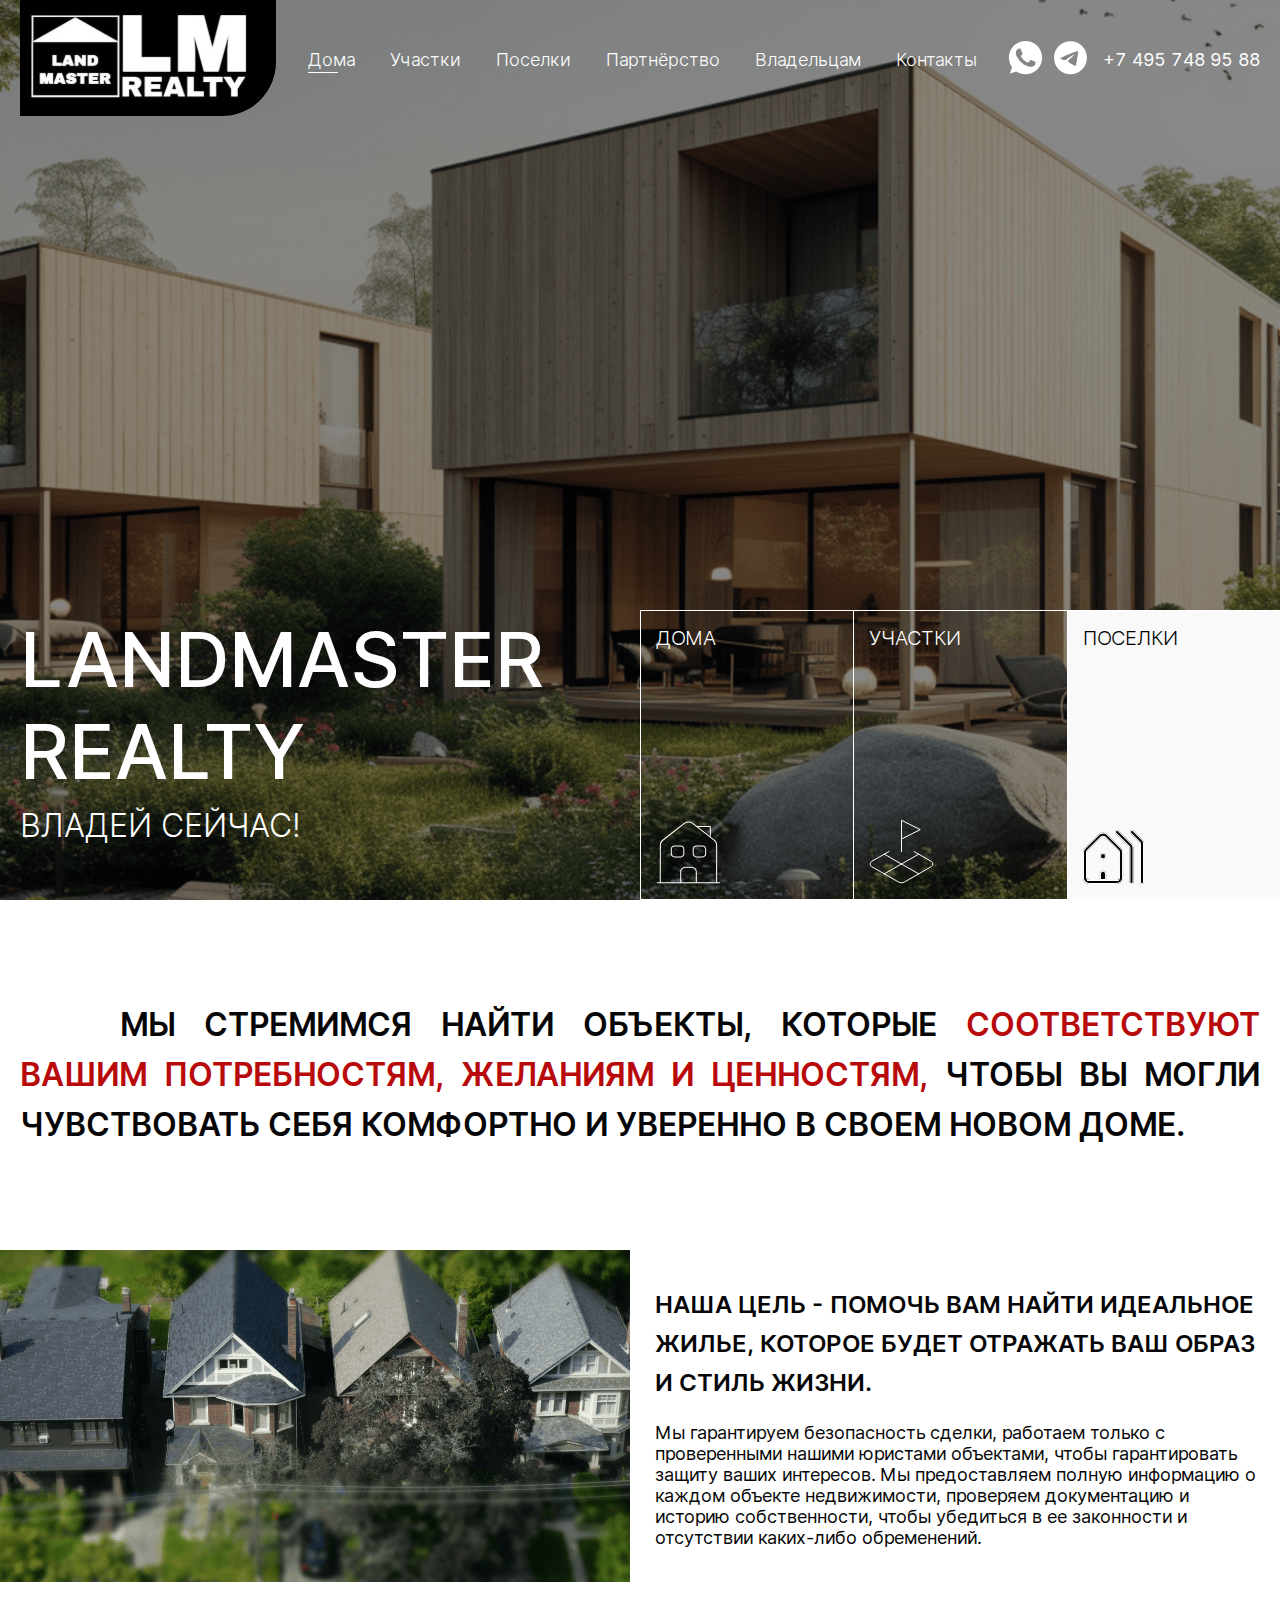
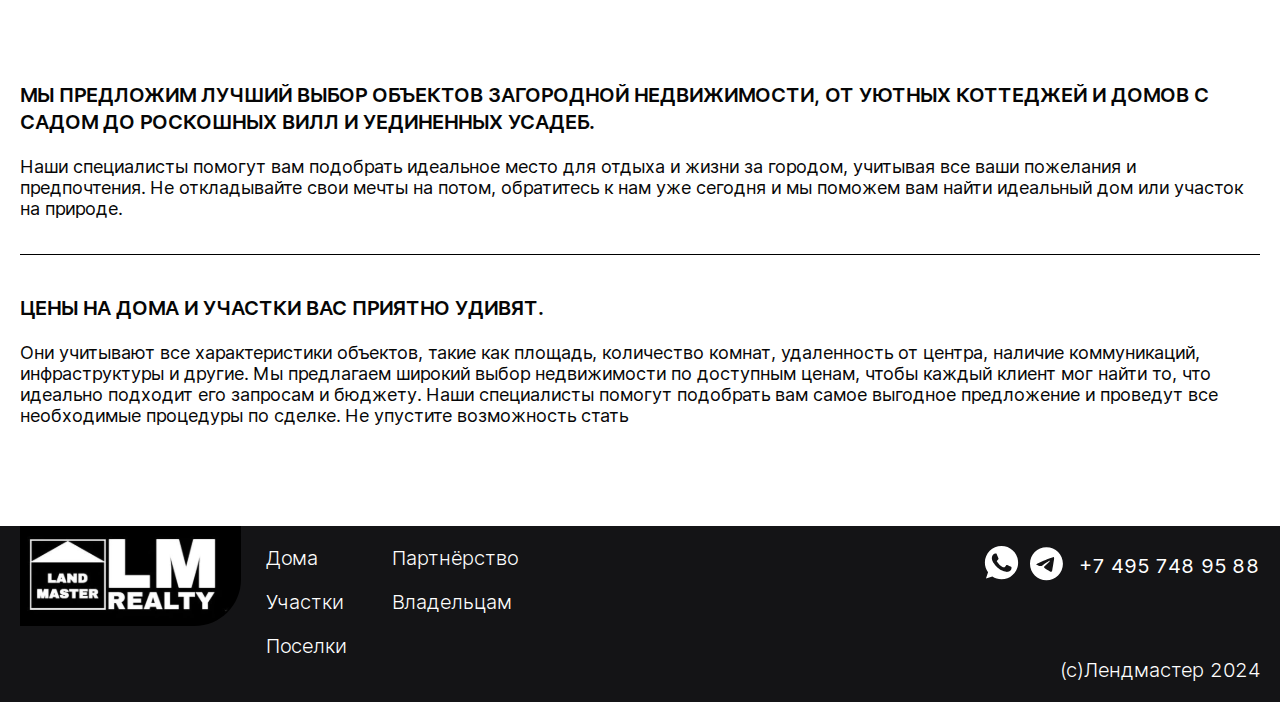
<file: index.html>
<!DOCTYPE html>
<html lang="ru">
<head>
    <meta charset="UTF-8">
    <meta name="viewport" content="width=device-width, initial-scale=1.0">
    <title>Главная</title>
    <link rel="shortcut icon" href="favicon.ico" type="image/x-icon">
    <link rel="stylesheet" href="assets/css/main.css">
</head>
<body>

    <header class="header">
        <div class="container d-flex align-center justify-between">
            <a href="./index.html" class="logo">
                <img src="assets/img/svg/logo.svg" alt="">
            </a>
            <ul class="header-nav d-flex">
                <li class="active"><a href="./index.html">Дома</a></li>
                <li><a href="#">Участки</a></li>
                <li><a href="#">Поселки</a></li>
                <li><a href="./partnership.html">Партнёрство</a></li>
                <li><a href="#">Владельцам</a></li>
                <li><a href="#">Контакты</a></li>
            </ul>
            <div class="header-social d-flex align-center">
                <div class="d-flex">
                    <a href="#" class="social">
                        <svg width="35" height="35" viewBox="0 0 35 35" fill="none" xmlns="http://www.w3.org/2000/svg">
                            <path fill-rule="evenodd" clip-rule="evenodd" d="M17.4952 0C8.33011 0 0.875 7.45719 0.875 16.6249C0.875 20.2606 2.04751 23.6325 4.04068 26.3693L1.9692 32.5461L8.35933 30.5038C10.9876 32.2435 14.124 33.25 17.5048 33.25C26.6699 33.25 34.125 25.7925 34.125 16.6251C34.125 7.45749 26.6699 0.000274817 17.5048 0.000274817L17.4952 0ZM12.8539 8.44469C12.5315 7.67262 12.2872 7.64339 11.7989 7.62353C11.6326 7.61388 11.4473 7.60423 11.2418 7.60423C10.6065 7.60423 9.94218 7.78987 9.54151 8.20031C9.05314 8.69874 7.84145 9.86166 7.84145 12.2465C7.84145 14.6314 9.58066 16.9379 9.81505 17.2607C10.0594 17.5828 13.2058 22.5479 18.0911 24.5714C21.9114 26.1547 23.0451 26.0079 23.9145 25.8223C25.1847 25.5487 26.7775 24.61 27.1781 23.4766C27.5788 22.3427 27.5788 21.375 27.4613 21.1698C27.3441 20.9646 27.0215 20.8476 26.5331 20.603C26.0447 20.3586 23.6702 19.1857 23.2207 19.0293C22.7809 18.8633 22.3609 18.922 22.0289 19.3912C21.5598 20.046 21.1007 20.7108 20.7293 21.1113C20.4361 21.4241 19.9571 21.4633 19.5567 21.297C19.0193 21.0724 17.5148 20.5442 15.6581 18.8925C14.2217 17.6123 13.2447 16.0194 12.9615 15.5406C12.678 15.052 12.9322 14.7682 13.1567 14.5045C13.401 14.2014 13.6354 13.9865 13.8797 13.7029C14.124 13.4196 14.2608 13.2729 14.4172 12.9405C14.5835 12.6181 14.466 12.2857 14.3488 12.0413C14.2316 11.7969 13.2546 9.41204 12.8539 8.44469Z" fill="white"/>
                        </svg>
                    </a>
                    <a href="#" class="social">
                        <svg width="34" height="34" viewBox="0 0 34 34" fill="none" xmlns="http://www.w3.org/2000/svg">
                            <path d="M24.196 10.1063C24.2025 10.1063 24.2113 10.1063 24.22 10.1063C24.4486 10.1063 24.6608 10.1773 24.8347 10.2998L24.8314 10.2977C24.9583 10.4081 25.0436 10.5634 25.0644 10.7384V10.7417C25.0863 10.8752 25.0983 11.0283 25.0983 11.1847C25.0983 11.2558 25.0961 11.3258 25.0906 11.3958V11.3859C24.8446 13.977 23.7771 20.2606 23.2346 23.1613C23.0049 24.3895 22.5531 24.8008 22.1156 24.8402C21.1652 24.9288 20.4433 24.2123 19.5224 23.6086C18.0808 22.6625 17.266 22.0741 15.8671 21.152C14.2494 20.0878 15.2983 19.5005 16.2192 18.5445C16.461 18.293 20.6511 14.4813 20.7331 14.1356C20.7375 14.1148 20.7397 14.0919 20.7397 14.0678C20.7397 13.9825 20.708 13.9048 20.6566 13.8458C20.5997 13.8086 20.5286 13.7878 20.4542 13.7878C20.405 13.7878 20.358 13.7977 20.3142 13.8141L20.3164 13.813C20.1721 13.8458 17.8693 15.3676 13.4083 18.3783C12.9216 18.7622 12.3069 19.005 11.6375 19.0334H11.631C10.6827 18.9186 9.8219 18.7075 9.00487 18.4067L9.08581 18.433C8.05987 18.0983 7.24502 17.9222 7.31502 17.3556C7.35221 17.061 7.75836 16.7595 8.53346 16.4511C13.308 14.3708 16.492 12.9996 18.0852 12.3375C19.8428 11.4045 21.8805 10.6367 24.0231 10.1391L24.1949 10.1052L24.196 10.1063ZM17.4235 0.246094C8.34315 0.267969 0.989868 7.63437 0.989868 16.718C0.989868 25.8147 8.36393 33.1898 17.4617 33.1898C26.5596 33.1898 33.9336 25.8158 33.9336 16.718C33.9336 7.63437 26.5803 0.267969 17.5022 0.246094H17.5C17.4745 0.246094 17.449 0.246094 17.4235 0.246094Z" fill="white"/>
                        </svg>
                    </a>
                </div>
                <a href="tel:74957489588" class="phone-num">+7 495 748 95 88</a>
            </div>
            <div class="menu-btn">
                <img src="assets/img/svg/menu.svg" alt="">
                <img src="assets/img/svg/close.svg" alt="">
            </div>
        </div>

        <div class="menu d-none">
            <ul class="menu-nav">
                <li class="active"><a href="./index.html">Дома</a></li>
                <li><a href="#">Участки</a></li>
                <li><a href="#">Поселки</a></li>
                <li><a href="./partnership.html">Партнёрство</a></li>
                <li><a href="#">Владельцам</a></li>
                <li><a href="#">Контакты</a></li>
            </ul>
        </div>
    </header>
    
    <main class="main">
        <div class="block1">
            <div class="container d-flex justify-between align-end">
                <div class="block1-text">
                    <h1 class="title-text">Landmaster <br> realty</h1>
                    <p class="title-subtext">Владей сейчас!</p>
                </div>
                <div class="block1-item">
                    <div class="item  cdx                                                                                                                                                                                                                                                                        ">
                        <p class="item-text">ДОМА</p>
                        <svg width="65" height="63" viewBox="0 0 65 63" fill="none" xmlns="http://www.w3.org/2000/svg">
                            <path d="M1.25 61.25C0.973858 61.25 0.75 61.4739 0.75 61.75C0.75 62.0262 0.973858 62.25 1.25 62.25V61.25ZM63.75 62.25C64.0261 62.25 64.25 62.0262 64.25 61.75C64.25 61.4739 64.0261 61.25 63.75 61.25V62.25ZM4.375 24.1562L4.875 24.1583V24.1562H4.375ZM6.78125 19.2502L6.47408 18.8556L6.4709 18.8581L6.78125 19.2502ZM28.6563 2.21887L28.3493 1.8242L28.3491 1.82435L28.6563 2.21887ZM36.3438 2.21887L36.6506 1.82407L36.6481 1.82216L36.3438 2.21887ZM58.2188 19.2189L57.9119 19.6137L57.9123 19.614L58.2188 19.2189ZM24.6875 61.75H24.1875C24.1875 62.0262 24.4114 62.25 24.6875 62.25V61.75ZM40.3125 61.75V62.25C40.5886 62.25 40.8125 62.0262 40.8125 61.75H40.3125ZM53.875 14.88C53.8778 15.1562 54.1039 15.3778 54.38 15.375C54.6561 15.3722 54.8777 15.1462 54.875 14.87L53.875 14.88ZM54.2813 5.50003L54.7812 5.49503C54.7785 5.22085 54.5554 5.00003 54.2813 5.00003V5.50003ZM40.5312 5.00003C40.2551 5.00003 40.0312 5.22389 40.0312 5.50003C40.0312 5.77617 40.2551 6.00003 40.5312 6.00003V5.00003ZM1.25 62.25H63.75V61.25H1.25V62.25ZM4.71875 61.7522L4.875 24.1583L3.875 24.1542L3.71876 61.748L4.71875 61.7522ZM4.875 24.1562C4.875 22.4083 5.70701 20.7383 7.0916 19.6422L6.4709 18.8581C4.85549 20.137 3.875 22.0917 3.875 24.1562H4.875ZM7.08842 19.6447L28.9634 2.6134L28.3491 1.82435L6.47409 18.8556L7.08842 19.6447ZM28.9632 2.61355C31.0314 1.00494 33.9364 1.00234 36.0394 2.61559L36.6481 1.82216C34.1886 -0.0645969 30.7811 -0.0671949 28.3493 1.8242L28.9632 2.61355ZM36.0369 2.61367L57.9119 19.6137L58.5256 18.8241L36.6506 1.82407L36.0369 2.61367ZM57.9123 19.614C59.3197 20.7054 60.125 22.371 60.125 24.1562H61.125C61.125 22.0665 60.1804 20.1074 58.5252 18.8238L57.9123 19.614ZM60.125 24.1562V61.7501H61.125V24.1562H60.125ZM35.625 45.625H29.375V46.625H35.625V45.625ZM29.375 45.625C26.5051 45.625 24.1875 47.9426 24.1875 50.8125H25.1875C25.1875 48.4949 27.0574 46.625 29.375 46.625V45.625ZM24.1875 50.8125V61.75H25.1875V50.8125H24.1875ZM24.6875 62.25H40.3125V61.25H24.6875V62.25ZM40.8125 61.75V50.8125H39.8125V61.75H40.8125ZM40.8125 50.8125C40.8125 47.9426 38.4949 45.625 35.625 45.625V46.625C37.9426 46.625 39.8125 48.4949 39.8125 50.8125H40.8125ZM24.6875 35.4688H18.4375V36.4688H24.6875V35.4688ZM18.4375 35.4688C16.9949 35.4688 15.8125 34.2864 15.8125 32.8438H14.8125C14.8125 34.8387 16.4426 36.4688 18.4375 36.4688V35.4688ZM15.8125 32.8438V28.1563H14.8125V32.8438H15.8125ZM15.8125 28.1563C15.8125 26.7137 16.9949 25.5313 18.4375 25.5313V24.5313C16.4426 24.5313 14.8125 26.1614 14.8125 28.1563H15.8125ZM18.4375 25.5313H24.6875V24.5313H18.4375V25.5313ZM24.6875 25.5313C26.1301 25.5313 27.3125 26.7137 27.3125 28.1563H28.3125C28.3125 26.1614 26.6824 24.5313 24.6875 24.5313V25.5313ZM27.3125 28.1563V32.8438H28.3125V28.1563H27.3125ZM27.3125 32.8438C27.3125 34.2864 26.1301 35.4688 24.6875 35.4688V36.4688C26.6824 36.4688 28.3125 34.8387 28.3125 32.8438H27.3125ZM46.5625 35.4688H40.3125V36.4688H46.5625V35.4688ZM40.3125 35.4688C38.8699 35.4688 37.6875 34.2864 37.6875 32.8438H36.6875C36.6875 34.8387 38.3176 36.4688 40.3125 36.4688V35.4688ZM37.6875 32.8438V28.1563H36.6875V32.8438H37.6875ZM37.6875 28.1563C37.6875 26.7137 38.8699 25.5313 40.3125 25.5313V24.5313C38.3176 24.5313 36.6875 26.1614 36.6875 28.1563H37.6875ZM40.3125 25.5313H46.5625V24.5313H40.3125V25.5313ZM46.5625 25.5313C48.0051 25.5313 49.1875 26.7137 49.1875 28.1563H50.1875C50.1875 26.1614 48.5574 24.5313 46.5625 24.5313V25.5313ZM49.1875 28.1563V32.8438H50.1875V28.1563H49.1875ZM49.1875 32.8438C49.1875 34.2864 48.0051 35.4688 46.5625 35.4688V36.4688C48.5574 36.4688 50.1875 34.8387 50.1875 32.8438H49.1875ZM54.875 14.87L54.7812 5.49503L53.7813 5.50503L53.875 14.88L54.875 14.87ZM54.2813 5.00003H40.5312V6.00003H54.2813V5.00003Z" fill="white"/>
                        </svg>
                    </div>
                    <div class="item  cdx                                                                                                                                                                                                                                                                        ">
                        <p class="item-text">УЧАСТКИ</p>
                        <svg width="65" height="65" viewBox="0 0 65 65" fill="none" xmlns="http://www.w3.org/2000/svg">
                            <path d="M32.5 20L51.25 10.625L32.5 1.25V32.5" stroke="white" stroke-linecap="round" stroke-linejoin="round"/>
                            <path d="M20 32.4688L2.81248 42.2813C2.33155 42.5538 1.93153 42.9491 1.65322 43.4267C1.37491 43.9043 1.22827 44.4472 1.22827 45C1.22827 45.5528 1.37491 46.0957 1.65322 46.5733C1.93153 47.0509 2.33155 47.4462 2.81248 47.7188L29.375 62.9062C30.3251 63.4548 31.4029 63.7436 32.5 63.7436C33.5971 63.7436 34.6749 63.4548 35.625 62.9062L62.1875 47.7188C62.6684 47.4462 63.0684 47.0509 63.3468 46.5733C63.6251 46.0957 63.7717 45.5528 63.7717 45C63.7717 44.4472 63.6251 43.9043 63.3468 43.4267C63.0684 42.9491 62.6684 42.5538 62.1875 42.2813L45 32.5M15.2812 35.1563L49.7187 54.8437M49.7187 35.1563L15.3125 54.8437" stroke="white" stroke-linecap="round" stroke-linejoin="round"/>
                        </svg>                            
                    </div>
                    <div class="item active">
                        <p class="item-text">ПОСЕЛКИ</p>
                        <svg width="61" height="54" viewBox="0 0 61 54" fill="none" xmlns="http://www.w3.org/2000/svg">
                            <mask id="path-1-inside-1_2009_3281" fill="white">
                            <path d="M0.00400635 47.5067V22.5261C0.00400635 21.6683 0.177543 20.8356 0.524619 20.0281C0.874366 19.2232 1.34025 18.5322 1.92227 17.955L15.4743 4.51555C16.1204 3.87483 16.8412 3.40752 17.6368 3.11363C18.4351 2.81709 19.232 2.66882 20.0276 2.66882C20.8232 2.66882 21.6189 2.81709 22.4145 3.11363C23.2101 3.41016 23.9309 3.87747 24.577 4.51555L38.133 17.959C38.7124 18.5335 39.1769 19.2245 39.5267 20.0321C39.8764 20.8396 40.0499 21.671 40.0473 22.5261V47.5067C40.0473 49.2859 39.4185 50.8003 38.161 52.05C36.8982 53.2997 35.3711 53.9245 33.5796 53.9245H6.47164C4.68019 53.9245 3.15439 53.2997 1.89424 52.05C0.631412 50.8003 0 49.2859 0 47.5067M6.47164 49.9491H16.944V43.841C16.944 43.0202 17.2377 42.3054 17.825 41.6964C18.4124 41.0874 19.1466 40.783 20.0276 40.783C20.8553 40.783 21.5748 41.0874 22.1862 41.6964C22.7976 42.3054 23.1046 43.0202 23.1073 43.841V49.9491H33.5796C34.3005 49.9491 34.8918 49.7201 35.3537 49.262C35.8156 48.804 36.0465 48.2189 36.0465 47.5067V22.4467C36.0465 22.1422 35.9945 21.8497 35.8904 21.569C35.7889 21.2884 35.61 21.021 35.3537 20.7668L21.7977 7.32338C21.3358 6.86534 20.7458 6.63632 20.0276 6.63632C19.3068 6.63632 18.7154 6.86534 18.2535 7.32338L4.70155 20.7668C4.44525 21.021 4.26503 21.2884 4.16091 21.569C4.05679 21.8497 4.00473 22.1422 4.00473 22.4467V47.5067C4.00473 48.2189 4.237 48.804 4.70155 49.262C5.16076 49.7201 5.75079 49.9491 6.47164 49.9491ZM46.5189 52.0143V18.1853C46.5189 17.8809 46.4669 17.5883 46.3627 17.3076C46.2586 17.027 46.0797 16.7596 45.8261 16.5054L32.6025 3.39163C31.951 2.74561 31.7909 2.01883 32.1219 1.2113C32.4583 0.403767 33.0911 0 34.0202 0C34.2978 0 34.5621 0.0529527 34.8131 0.158858C35.0641 0.264764 35.2803 0.405089 35.4619 0.579833L48.6054 13.6182C49.1874 14.1927 49.6519 14.8837 49.999 15.6913C50.3461 16.4988 50.521 17.3301 50.5236 18.1853V52.0103C50.5236 52.5769 50.3327 53.0495 49.951 53.4281C49.5692 53.8067 49.0926 53.996 48.5213 53.996C47.9499 53.996 47.4734 53.8067 47.0916 53.4281C46.7098 53.0495 46.5189 52.5769 46.5189 52.0103M56.9913 52.0103V13.8485C56.9913 13.544 56.9405 13.2528 56.8391 12.9748C56.7376 12.6968 56.5574 12.428 56.2985 12.1686L47.5281 3.47106C46.8767 2.82504 46.7165 2.08502 47.0475 1.25101C47.3786 0.417004 48.0113 0.00132353 48.9458 0.00397118C49.2234 0.00397118 49.4878 0.0569258 49.7387 0.162831C49.9897 0.26609 50.2059 0.406414 50.3875 0.583806L59.1578 9.28131C59.7372 9.8585 60.1884 10.5509 60.5114 11.3584C60.8345 12.1659 60.9973 12.996 61 13.8485V52.0143C61 52.5809 60.8078 53.0535 60.4233 53.4321C60.0415 53.8107 59.5663 54 58.9976 54C58.4263 54 57.9497 53.8107 57.568 53.4321C57.1862 53.0535 56.9939 52.5809 56.9913 52.0143M6.47164 49.9491H36.0465H4.00873H6.47164ZM20.0276 29.1784C19.2 29.1784 18.4791 28.8739 17.8651 28.2649C17.251 27.656 16.944 26.9411 16.944 26.1203C16.944 25.2996 17.251 24.5847 17.8651 23.9757C18.4791 23.3668 19.2 23.0623 20.0276 23.0623C20.8553 23.0623 21.5748 23.3668 22.1862 23.9757C22.7976 24.5847 23.1046 25.2996 23.1073 26.1203C23.1099 26.9411 22.8029 27.656 22.1862 28.2649C21.5695 28.8739 20.8486 29.1784 20.0236 29.1784"/>
                            </mask>
                            <path d="M0.00400635 47.5067V22.5261C0.00400635 21.6683 0.177543 20.8356 0.524619 20.0281C0.874366 19.2232 1.34025 18.5322 1.92227 17.955L15.4743 4.51555C16.1204 3.87483 16.8412 3.40752 17.6368 3.11363C18.4351 2.81709 19.232 2.66882 20.0276 2.66882C20.8232 2.66882 21.6189 2.81709 22.4145 3.11363C23.2101 3.41016 23.9309 3.87747 24.577 4.51555L38.133 17.959C38.7124 18.5335 39.1769 19.2245 39.5267 20.0321C39.8764 20.8396 40.0499 21.671 40.0473 22.5261V47.5067C40.0473 49.2859 39.4185 50.8003 38.161 52.05C36.8982 53.2997 35.3711 53.9245 33.5796 53.9245H6.47164C4.68019 53.9245 3.15439 53.2997 1.89424 52.05C0.631412 50.8003 0 49.2859 0 47.5067M6.47164 49.9491H16.944V43.841C16.944 43.0202 17.2377 42.3054 17.825 41.6964C18.4124 41.0874 19.1466 40.783 20.0276 40.783C20.8553 40.783 21.5748 41.0874 22.1862 41.6964C22.7976 42.3054 23.1046 43.0202 23.1073 43.841V49.9491H33.5796C34.3005 49.9491 34.8918 49.7201 35.3537 49.262C35.8156 48.804 36.0465 48.2189 36.0465 47.5067V22.4467C36.0465 22.1422 35.9945 21.8497 35.8904 21.569C35.7889 21.2884 35.61 21.021 35.3537 20.7668L21.7977 7.32338C21.3358 6.86534 20.7458 6.63632 20.0276 6.63632C19.3068 6.63632 18.7154 6.86534 18.2535 7.32338L4.70155 20.7668C4.44525 21.021 4.26503 21.2884 4.16091 21.569C4.05679 21.8497 4.00473 22.1422 4.00473 22.4467V47.5067C4.00473 48.2189 4.237 48.804 4.70155 49.262C5.16076 49.7201 5.75079 49.9491 6.47164 49.9491ZM46.5189 52.0143V18.1853C46.5189 17.8809 46.4669 17.5883 46.3627 17.3076C46.2586 17.027 46.0797 16.7596 45.8261 16.5054L32.6025 3.39163C31.951 2.74561 31.7909 2.01883 32.1219 1.2113C32.4583 0.403767 33.0911 0 34.0202 0C34.2978 0 34.5621 0.0529527 34.8131 0.158858C35.0641 0.264764 35.2803 0.405089 35.4619 0.579833L48.6054 13.6182C49.1874 14.1927 49.6519 14.8837 49.999 15.6913C50.3461 16.4988 50.521 17.3301 50.5236 18.1853V52.0103C50.5236 52.5769 50.3327 53.0495 49.951 53.4281C49.5692 53.8067 49.0926 53.996 48.5213 53.996C47.9499 53.996 47.4734 53.8067 47.0916 53.4281C46.7098 53.0495 46.5189 52.5769 46.5189 52.0103M56.9913 52.0103V13.8485C56.9913 13.544 56.9405 13.2528 56.8391 12.9748C56.7376 12.6968 56.5574 12.428 56.2985 12.1686L47.5281 3.47106C46.8767 2.82504 46.7165 2.08502 47.0475 1.25101C47.3786 0.417004 48.0113 0.00132353 48.9458 0.00397118C49.2234 0.00397118 49.4878 0.0569258 49.7387 0.162831C49.9897 0.26609 50.2059 0.406414 50.3875 0.583806L59.1578 9.28131C59.7372 9.8585 60.1884 10.5509 60.5114 11.3584C60.8345 12.1659 60.9973 12.996 61 13.8485V52.0143C61 52.5809 60.8078 53.0535 60.4233 53.4321C60.0415 53.8107 59.5663 54 58.9976 54C58.4263 54 57.9497 53.8107 57.568 53.4321C57.1862 53.0535 56.9939 52.5809 56.9913 52.0143M6.47164 49.9491H36.0465H4.00873H6.47164ZM20.0276 29.1784C19.2 29.1784 18.4791 28.8739 17.8651 28.2649C17.251 27.656 16.944 26.9411 16.944 26.1203C16.944 25.2996 17.251 24.5847 17.8651 23.9757C18.4791 23.3668 19.2 23.0623 20.0276 23.0623C20.8553 23.0623 21.5748 23.3668 22.1862 23.9757C22.7976 24.5847 23.1046 25.2996 23.1073 26.1203C23.1099 26.9411 22.8029 27.656 22.1862 28.2649C21.5695 28.8739 20.8486 29.1784 20.0236 29.1784" fill="black"/>
                            <path d="M0.524619 20.0281L-0.392543 19.6296L-0.394117 19.6332L0.524619 20.0281ZM17.6368 3.11363L17.9833 4.05168L17.985 4.05104L17.6368 3.11363ZM24.577 4.51555L25.2812 3.8055L25.2797 3.80405L24.577 4.51555ZM38.133 17.959L38.8372 17.2489L38.133 17.959ZM40.0473 22.5261L39.0473 22.523V22.5261H40.0473ZM38.161 52.05L38.8644 52.7608L38.8659 52.7593L38.161 52.05ZM1.89424 52.05L2.59839 51.34L2.59764 51.3392L1.89424 52.05ZM16.944 49.9491V50.9491H17.944V49.9491H16.944ZM23.1073 43.841H24.1073L24.1073 43.8377L23.1073 43.841ZM23.1073 49.9491H22.1073V50.9491H23.1073V49.9491ZM35.8904 21.569L34.9499 21.909L34.9528 21.9169L35.8904 21.569ZM35.3537 20.7668L34.6496 21.4768L35.3537 20.7668ZM21.7977 7.32338L21.0936 8.03343L21.7977 7.32338ZM18.2535 7.32338L17.5494 6.61333L17.5493 6.61344L18.2535 7.32338ZM4.70155 20.7668L5.4057 21.4768L5.40581 21.4767L4.70155 20.7668ZM4.70155 49.262L5.40777 48.554L5.40365 48.55L4.70155 49.262ZM45.8261 16.5054L46.534 15.799L46.5302 15.7954L45.8261 16.5054ZM32.6025 3.39163L33.3066 2.68158V2.68158L32.6025 3.39163ZM32.1219 1.2113L31.1988 0.826749L31.1966 0.831974L32.1219 1.2113ZM35.4619 0.579833L36.1661 -0.130109L36.1608 -0.135417L36.1553 -0.140644L35.4619 0.579833ZM48.6054 13.6182L47.9011 14.3281L47.9029 14.3298L48.6054 13.6182ZM50.5236 18.1853H51.5236L51.5236 18.1822L50.5236 18.1853ZM56.2985 12.1686L57.0062 11.4621L57.0026 11.4585L56.2985 12.1686ZM47.5281 3.47106L48.2323 2.76101V2.76101L47.5281 3.47106ZM48.9458 0.00397118L48.9429 1.00397H48.9458V0.00397118ZM49.7387 0.162831L49.3499 1.08419L49.3582 1.08761L49.7387 0.162831ZM50.3875 0.583806L51.0916 -0.126263L51.0863 -0.131439L50.3875 0.583806ZM59.1578 9.28131L59.8636 8.57288L59.862 8.57126L59.1578 9.28131ZM61 13.8485H62L62 13.8454L61 13.8485ZM60.4233 53.4321L59.7216 52.7196L59.7192 52.722L60.4233 53.4321ZM1.00401 47.5067V22.5261H-0.995994V47.5067H1.00401ZM1.00401 22.5261C1.00401 21.8075 1.14854 21.1089 1.44336 20.423L-0.394117 19.6332C-0.793454 20.5623 -0.995994 21.5292 -0.995994 22.5261H1.00401ZM1.44177 20.4266C1.74454 19.7299 2.14074 19.1467 2.62642 18.665L1.21812 17.2449C0.539758 17.9177 0.00419101 18.7166 -0.392535 19.6296L1.44177 20.4266ZM2.62642 18.665L16.1784 5.2256L14.7701 3.80551L1.21812 17.2449L2.62642 18.665ZM16.1784 5.2256C16.7305 4.67812 17.3315 4.29247 17.9833 4.05168L17.2903 2.17558C16.351 2.52256 15.5102 3.07153 14.7701 3.80551L16.1784 5.2256ZM17.985 4.05104C18.6798 3.79297 19.359 3.66882 20.0276 3.66882V1.66882C19.105 1.66882 18.1904 1.84122 17.2886 2.17622L17.985 4.05104ZM20.0276 3.66882C20.6962 3.66882 21.3738 3.79295 22.0652 4.05066L22.7637 2.1766C21.8639 1.84124 20.9503 1.66882 20.0276 1.66882V3.66882ZM22.0652 4.05066C22.7193 4.29447 23.3217 4.68127 23.8743 5.22706L25.2797 3.80405C24.5401 3.07368 23.7008 2.52586 22.7637 2.1766L22.0652 4.05066ZM23.8729 5.2256L37.4289 18.669L38.8372 17.2489L25.2812 3.80551L23.8729 5.2256ZM37.4289 18.669C37.9109 19.1471 38.3059 19.7296 38.609 20.4295L40.4443 19.6346C40.0479 18.7195 39.5138 17.9199 38.8372 17.2489L37.4289 18.669ZM38.609 20.4295C38.9056 21.1144 39.0495 21.8096 39.0473 22.523L41.0473 22.5293C41.0504 21.5323 40.8472 20.5648 40.4443 19.6346L38.609 20.4295ZM39.0473 22.5261V47.5067H41.0473V22.5261H39.0473ZM39.0473 47.5067C39.0473 49.0207 38.524 50.2795 37.4561 51.3407L38.8659 52.7593C40.3131 51.3211 41.0473 49.5511 41.0473 47.5067H39.0473ZM37.4576 51.3392C36.3838 52.4019 35.1101 52.9245 33.5796 52.9245V54.9245C35.632 54.9245 37.4126 54.1975 38.8644 52.7608L37.4576 51.3392ZM33.5796 52.9245H6.47164V54.9245H33.5796V52.9245ZM6.47164 52.9245C4.94118 52.9245 3.66928 52.402 2.59839 51.34L1.19008 52.7601C2.6395 54.1974 4.41921 54.9245 6.47164 54.9245V52.9245ZM2.59764 51.3392C1.52492 50.2777 1 49.0193 1 47.5067H-1C-1 49.5525 -0.2621 51.323 1.19084 52.7608L2.59764 51.3392ZM6.47164 50.9491H16.944V48.9491H6.47164V50.9491ZM17.944 49.9491V43.841H15.944V49.9491H17.944ZM17.944 43.841C17.944 43.2879 18.1311 42.8196 18.5448 42.3906L17.1053 41.0022C16.3443 41.7911 15.944 42.7525 15.944 43.841H17.944ZM18.5448 42.3906C18.9351 41.986 19.4055 41.783 20.0276 41.783V39.783C18.8877 39.783 17.8897 40.1889 17.1053 41.0022L18.5448 42.3906ZM20.0276 41.783C20.5785 41.783 21.0476 41.9738 21.4805 42.4049L22.8919 40.9879C22.102 40.2011 21.1321 39.783 20.0276 39.783V41.783ZM21.4805 42.4049C21.915 42.8377 22.1055 43.303 22.1073 43.8442L24.1073 43.8377C24.1037 42.7374 23.6802 41.773 22.8919 40.9879L21.4805 42.4049ZM22.1073 43.841V49.9491H24.1073V43.841H22.1073ZM23.1073 50.9491H33.5796V48.9491H23.1073V50.9491ZM33.5796 50.9491C34.533 50.9491 35.3876 50.6368 36.0579 49.9721L34.6496 48.552C34.3961 48.8034 34.068 48.9491 33.5796 48.9491V50.9491ZM36.0579 49.9721C36.728 49.3075 37.0465 48.4577 37.0465 47.5067H35.0465C35.0465 47.9801 34.9032 48.3005 34.6496 48.552L36.0579 49.9721ZM37.0465 47.5067V22.4467H35.0465V47.5067H37.0465ZM37.0465 22.4467C37.0465 22.0256 36.9741 21.6151 36.8279 21.2212L34.9528 21.9169C35.0149 22.0843 35.0465 22.2589 35.0465 22.4467H37.0465ZM36.8308 21.2291C36.6695 20.7829 36.3977 20.3937 36.0579 20.0567L34.6496 21.4768C34.8224 21.6482 34.9083 21.7938 34.9499 21.909L36.8308 21.2291ZM36.0579 20.0567L22.5019 6.61333L21.0936 8.03343L34.6496 21.4768L36.0579 20.0567ZM22.5019 6.61333C21.8324 5.94939 20.9795 5.63632 20.0276 5.63632V7.63632C20.5121 7.63632 20.8393 7.78129 21.0936 8.03343L22.5019 6.61333ZM20.0276 5.63632C19.0743 5.63632 18.2196 5.94866 17.5494 6.61333L18.9577 8.03343C19.2112 7.78202 19.5393 7.63632 20.0276 7.63632V5.63632ZM17.5493 6.61344L3.99729 20.0568L5.40581 21.4767L18.9578 8.03333L17.5493 6.61344ZM3.9974 20.0567C3.65879 20.3925 3.38736 20.7791 3.22336 21.2212L5.09847 21.9169C5.14271 21.7976 5.23171 21.6494 5.4057 21.4768L3.9974 20.0567ZM3.22336 21.2212C3.07722 21.6151 3.00473 22.0256 3.00473 22.4467H5.00473C5.00473 22.2589 5.03636 22.0843 5.09847 21.9169L3.22336 21.2212ZM3.00473 22.4467V47.5067H5.00473V22.4467H3.00473ZM3.00473 47.5067C3.00473 48.4594 3.32585 49.3099 3.99945 49.9741L5.40365 48.55C5.14816 48.298 5.00473 47.9783 5.00473 47.5067H3.00473ZM3.99534 49.97C4.66371 50.6367 5.51831 50.9491 6.47164 50.9491V48.9491C5.98327 48.9491 5.65781 48.8035 5.40776 48.554L3.99534 49.97ZM47.5189 52.0143V18.1853H45.5189V52.0143H47.5189ZM47.5189 18.1853C47.5189 17.7642 47.4464 17.3537 47.3003 16.9598L45.4252 17.6555C45.4873 17.8229 45.5189 17.9975 45.5189 18.1853H47.5189ZM47.3003 16.9598C47.1373 16.5204 46.8691 16.1349 46.5339 15.7991L45.1182 17.2118C45.2904 17.3843 45.3799 17.5336 45.4252 17.6555L47.3003 16.9598ZM46.5302 15.7954L33.3066 2.68158L31.8983 4.10168L45.1219 17.2155L46.5302 15.7954ZM33.3066 2.68158C33.0855 2.46231 33.0004 2.28302 32.9703 2.14679C32.9412 2.01473 32.9452 1.83943 33.0472 1.59062L31.1966 0.831974C30.9676 1.3907 30.8861 1.98255 31.0172 2.57727C31.1474 3.16782 31.468 3.67493 31.8983 4.10168L33.3066 2.68158ZM33.045 1.59584C33.148 1.34854 33.2697 1.22048 33.3867 1.14582C33.508 1.0684 33.7009 1 34.0202 1V-1C33.4103 -1 32.8223 -0.866516 32.3108 -0.540167C31.7951 -0.211066 31.4322 0.26652 31.1988 0.826755L33.045 1.59584ZM34.0202 1C34.1669 1 34.2988 1.02722 34.4243 1.08018L35.2019 -0.762465C34.8255 -0.921316 34.4287 -1 34.0202 -1V1ZM34.4243 1.08018C34.5714 1.14228 34.6821 1.2173 34.7684 1.30031L36.1553 -0.140644C35.8785 -0.407122 35.5567 -0.61275 35.2019 -0.762465L34.4243 1.08018ZM34.7576 1.28978L47.9011 14.3281L49.3096 12.9082L36.1661 -0.130109L34.7576 1.28978ZM47.9029 14.3298C48.3864 14.8071 48.7803 15.3882 49.0803 16.0861L50.9178 15.2964C50.5236 14.3792 49.9884 13.5783 49.3079 12.9065L47.9029 14.3298ZM49.0803 16.0861C49.3757 16.7734 49.5214 17.4718 49.5236 18.1885L51.5236 18.1822C51.5205 17.1885 51.3165 16.2242 50.9178 15.2964L49.0803 16.0861ZM49.5236 18.1853V52.0103H51.5236V18.1853H49.5236ZM49.5236 52.0103C49.5236 52.3262 49.4282 52.5382 49.2468 52.7181L50.6551 54.1382C51.2373 53.5608 51.5236 52.8276 51.5236 52.0103H49.5236ZM49.2468 52.7181C49.0649 52.8984 48.8471 52.996 48.5213 52.996V54.996C49.3381 54.996 50.0734 54.715 50.6551 54.1382L49.2468 52.7181ZM48.5213 52.996C48.1954 52.996 47.9776 52.8984 47.7957 52.7181L46.3874 54.1382C46.9691 54.715 47.7045 54.996 48.5213 54.996V52.996ZM47.7957 52.7181C47.6143 52.5382 47.5189 52.3262 47.5189 52.0103H45.5189C45.5189 52.8276 45.8053 53.5608 46.3874 54.1382L47.7957 52.7181ZM57.9913 52.0103V13.8485H55.9913V52.0103H57.9913ZM57.9913 13.8485C57.9913 13.4305 57.9212 13.023 57.7785 12.632L55.8997 13.3176C55.9599 13.4826 55.9913 13.6575 55.9913 13.8485H57.9913ZM57.7785 12.632C57.6168 12.1888 57.344 11.8006 57.0062 11.4621L55.5907 12.875C55.7708 13.0555 55.8585 13.2048 55.8997 13.3176L57.7785 12.632ZM57.0026 11.4585L48.2323 2.76101L46.824 4.18111L55.5943 12.8786L57.0026 11.4585ZM48.2323 2.76101C48.0146 2.54512 47.928 2.36417 47.8967 2.21996C47.8659 2.07756 47.8709 1.88731 47.977 1.61996L46.1181 0.882068C45.8931 1.44872 45.8127 2.04549 45.942 2.6431C46.071 3.23891 46.3902 3.75097 46.824 4.18111L48.2323 2.76101ZM47.977 1.61996C48.0811 1.35771 48.2048 1.22487 48.3195 1.14953C48.4372 1.07217 48.6256 1.00307 48.9429 1.00397L48.9486 -0.996025C48.3315 -0.997773 47.7363 -0.860364 47.2213 -0.522036C46.7033 -0.181695 46.345 0.310306 46.1181 0.882068L47.977 1.61996ZM48.9458 1.00397C49.0925 1.00397 49.2244 1.03119 49.3499 1.08416L50.1275 -0.758492C49.7511 -0.917341 49.3543 -0.996029 48.9458 -0.996029V1.00397ZM49.3582 1.08761C49.4989 1.14549 49.605 1.21732 49.6886 1.29905L51.0863 -0.131439C50.8069 -0.404491 50.4805 -0.613309 50.1192 -0.76195L49.3582 1.08761ZM49.6833 1.29386L58.4537 9.99136L59.862 8.57126L51.0916 -0.126243L49.6833 1.29386ZM58.452 9.98974C58.929 10.4649 59.3072 11.0404 59.583 11.7298L61.4399 10.987C61.0696 10.0613 60.5454 9.2521 59.8636 8.57288L58.452 9.98974ZM59.583 11.7298C59.8601 12.4226 59.9977 13.1278 60 13.8516L62 13.8454C61.9969 12.8641 61.8088 11.9092 61.4399 10.987L59.583 11.7298ZM60 13.8485V52.0143H62V13.8485H60ZM60 52.0143C60 52.328 59.9048 52.5392 59.7216 52.7196L61.125 54.1446C61.7107 53.5678 62 52.8338 62 52.0143H60ZM59.7192 52.722C59.5363 52.9034 59.3194 53 58.9976 53V55C59.8132 55 60.5468 54.718 61.1275 54.1421L59.7192 52.722ZM58.9976 53C58.6718 53 58.454 52.9024 58.2721 52.722L56.8638 54.1421C57.4455 54.719 58.1808 55 58.9976 55V53ZM58.2721 52.722C58.0895 52.5409 57.9928 52.327 57.9913 52.0096L55.9913 52.019C55.9951 52.8348 56.2829 53.566 56.8638 54.1421L58.2721 52.722ZM6.47164 50.9491H36.0465V48.9491H6.47164V50.9491ZM36.0465 48.9491H4.00873V50.9491H36.0465V48.9491ZM4.00873 50.9491H6.47164V48.9491H4.00873V50.9491ZM20.0276 28.1784C19.4767 28.1784 19.0054 27.9874 18.5692 27.5549L17.1609 28.975C17.9529 29.7604 18.9233 30.1784 20.0276 30.1784V28.1784ZM18.5692 27.5549C18.1332 27.1225 17.944 26.6589 17.944 26.1203H15.944C15.944 27.2233 16.3688 28.1894 17.1609 28.975L18.5692 27.5549ZM17.944 26.1203C17.944 25.5817 18.1332 25.1182 18.5692 24.6858L17.1609 23.2657C16.3688 24.0512 15.944 25.0174 15.944 26.1203H17.944ZM18.5692 24.6858C19.0054 24.2533 19.4767 24.0623 20.0276 24.0623V22.0623C18.9233 22.0623 17.9529 22.4803 17.1609 23.2657L18.5692 24.6858ZM20.0276 24.0623C20.5785 24.0623 21.0476 24.2531 21.4805 24.6842L22.8919 23.2672C22.102 22.4804 21.1321 22.0623 20.0276 22.0623V24.0623ZM21.4805 24.6842C21.915 25.117 22.1055 25.5823 22.1073 26.1236L24.1073 26.1171C24.1037 25.0168 23.6802 24.0524 22.8919 23.2672L21.4805 24.6842ZM22.1073 26.1236C22.109 26.6595 21.9211 27.1213 21.4836 27.5533L22.8888 28.9765C23.6847 28.1906 24.1109 27.2227 24.1073 26.1171L22.1073 26.1236ZM21.4836 27.5533C21.0435 27.9879 20.5712 28.1784 20.0236 28.1784V30.1784C21.126 30.1784 22.0954 29.7599 22.8888 28.9765L21.4836 27.5533Z" fill="white" mask="url(#path-1-inside-1_2009_3281)"/>
                        </svg>
                    </div>
                </div>
            </div>
        </div>

        <div class="block2">
            <div class="container">
                <p class="block2-text">    Мы стремимся найти объекты, которые <span>соответствуют вашим потребностям, желаниям и ценностям,</span> чтобы вы могли чувствовать себя комфортно и уверенно в своем новом доме.</p>
            </div>
        </div>

        <div class="block3">
            <div class="container d-flex justify-between align-center flex-wrap">
                <img src="assets/img/png/block3.png" alt="" class="block3-img">
                <div class="block3-info">
                    <h2 class="info-title">Наша цель - помочь вам найти идеальное жилье, которое будет отражать ваш образ и стиль жизни.</h2>
                    <p class="info-text">Мы гарантируем безопасность сделки, работаем только с проверенными нашими юристами объектами, чтобы гарантировать защиту ваших интересов. Мы предоставляем полную информацию о каждом объекте недвижимости, проверяем документацию и историю собственности, чтобы убедиться в ее законности и отсутствии каких-либо обременений.</p>
                </div>
            </div>
        </div>

        <div class="block4">
            <div class="container">
                <div class="block4-item">
                    <h3 class="item-title">Мы предложим лучший выбор объектов загородной недвижимости, от уютных коттеджей и домов с садом до роскошных вилл и уединенных усадеб.</h3>
                    <p class="item-text">Наши специалисты помогут вам подобрать идеальное место для отдыха и жизни за городом, учитывая все ваши пожелания и предпочтения. Не откладывайте свои мечты на потом, обратитесь к нам уже сегодня и мы поможем вам найти идеальный дом или участок на природе.</p>
                </div>
                <div class="block4-item">
                    <h3 class="item-title">Цены на дома и участки вас приятно удивят. </h3>
                    <p class="item-text">Они учитывают все характеристики объектов, такие как площадь, количество комнат, удаленность от центра, наличие коммуникаций, инфраструктуры и другие. Мы предлагаем широкий выбор недвижимости по доступным ценам, чтобы каждый клиент мог найти то, что идеально подходит его запросам и бюджету. Наши специалисты помогут подобрать вам самое выгодное предложение и проведут все необходимые процедуры по сделке. Не упустите возможность стать </p>
                </div>
            </div>
        </div>
    </main>

    <footer class="footer">
        <div class="container">
            <div class="d-flex justify-between flex-wrap align-start">
                <div class="footer-info d-flex">
                    <a href="./index.html" class="logo">
                        <img src="assets/img/svg/logo.svg" alt="">
                    </a>
                    <ul class="footer-nav">
                        <li><a href="#">Дома</a></li>
                        <li><a href="#">Участки</a></li>
                        <li><a href="#">Поселки</a></li>
                    </ul>
                    <ul class="footer-nav">
                        <li><a href="#">Партнёрство</a></li>
                        <li><a href="#">Владельцам</a></li>
                    </ul>
                </div>
                <div class="footer-social d-flex align-center">
                    <a href="#" class="social">
                        <svg width="35" height="35" viewBox="0 0 35 35" fill="none" xmlns="http://www.w3.org/2000/svg">
                            <path fill-rule="evenodd" clip-rule="evenodd" d="M17.4952 0C8.33011 0 0.875 7.45719 0.875 16.6249C0.875 20.2606 2.04751 23.6325 4.04068 26.3693L1.9692 32.5461L8.35933 30.5038C10.9876 32.2435 14.124 33.25 17.5048 33.25C26.6699 33.25 34.125 25.7925 34.125 16.6251C34.125 7.45749 26.6699 0.000274817 17.5048 0.000274817L17.4952 0ZM12.8539 8.44469C12.5315 7.67262 12.2872 7.64339 11.7989 7.62353C11.6326 7.61388 11.4473 7.60423 11.2418 7.60423C10.6065 7.60423 9.94218 7.78987 9.54151 8.20031C9.05314 8.69874 7.84145 9.86166 7.84145 12.2465C7.84145 14.6314 9.58066 16.9379 9.81505 17.2607C10.0594 17.5828 13.2058 22.5479 18.0911 24.5714C21.9114 26.1547 23.0451 26.0079 23.9145 25.8223C25.1847 25.5487 26.7775 24.61 27.1781 23.4766C27.5788 22.3427 27.5788 21.375 27.4613 21.1698C27.3441 20.9646 27.0215 20.8476 26.5331 20.603C26.0447 20.3586 23.6702 19.1857 23.2207 19.0293C22.7809 18.8633 22.3609 18.922 22.0289 19.3912C21.5598 20.046 21.1007 20.7108 20.7293 21.1113C20.4361 21.4241 19.9571 21.4633 19.5567 21.297C19.0193 21.0724 17.5148 20.5442 15.6581 18.8925C14.2217 17.6123 13.2447 16.0194 12.9615 15.5406C12.678 15.052 12.9322 14.7682 13.1567 14.5045C13.401 14.2014 13.6354 13.9865 13.8797 13.7029C14.124 13.4196 14.2608 13.2729 14.4172 12.9405C14.5835 12.6181 14.466 12.2857 14.3488 12.0413C14.2316 11.7969 13.2546 9.41204 12.8539 8.44469Z" fill="white"/>
                        </svg>
                    </a>
                    <a href="#" class="social">
                        <svg width="34" height="34" viewBox="0 0 34 34" fill="none" xmlns="http://www.w3.org/2000/svg">
                            <path d="M24.196 10.1063C24.2025 10.1063 24.2113 10.1063 24.22 10.1063C24.4486 10.1063 24.6608 10.1773 24.8347 10.2998L24.8314 10.2977C24.9583 10.4081 25.0436 10.5634 25.0644 10.7384V10.7417C25.0863 10.8752 25.0983 11.0283 25.0983 11.1847C25.0983 11.2558 25.0961 11.3258 25.0906 11.3958V11.3859C24.8446 13.977 23.7771 20.2606 23.2346 23.1613C23.0049 24.3895 22.5531 24.8008 22.1156 24.8402C21.1652 24.9288 20.4433 24.2123 19.5224 23.6086C18.0808 22.6625 17.266 22.0741 15.8671 21.152C14.2494 20.0878 15.2983 19.5005 16.2192 18.5445C16.461 18.293 20.6511 14.4813 20.7331 14.1356C20.7375 14.1148 20.7397 14.0919 20.7397 14.0678C20.7397 13.9825 20.708 13.9048 20.6566 13.8458C20.5997 13.8086 20.5286 13.7878 20.4542 13.7878C20.405 13.7878 20.358 13.7977 20.3142 13.8141L20.3164 13.813C20.1721 13.8458 17.8693 15.3676 13.4083 18.3783C12.9216 18.7622 12.3069 19.005 11.6375 19.0334H11.631C10.6827 18.9186 9.8219 18.7075 9.00487 18.4067L9.08581 18.433C8.05987 18.0983 7.24502 17.9222 7.31502 17.3556C7.35221 17.061 7.75836 16.7595 8.53346 16.4511C13.308 14.3708 16.492 12.9996 18.0852 12.3375C19.8428 11.4045 21.8805 10.6367 24.0231 10.1391L24.1949 10.1052L24.196 10.1063ZM17.4235 0.246094C8.34315 0.267969 0.989868 7.63437 0.989868 16.718C0.989868 25.8147 8.36393 33.1898 17.4617 33.1898C26.5596 33.1898 33.9336 25.8158 33.9336 16.718C33.9336 7.63437 26.5803 0.267969 17.5022 0.246094H17.5C17.4745 0.246094 17.449 0.246094 17.4235 0.246094Z" fill="white"/>
                        </svg>
                    </a>
                    <a href="tel:74957489588" class="phone-num">+7 495 748 95 88</a>
                </div>
            </div>
            <p class="footer-sub">(с)Лендмастер 2024</p>
        </div>
    </footer>
</body>

<script src="assets/js/header.js"></script>
</html>
</file>
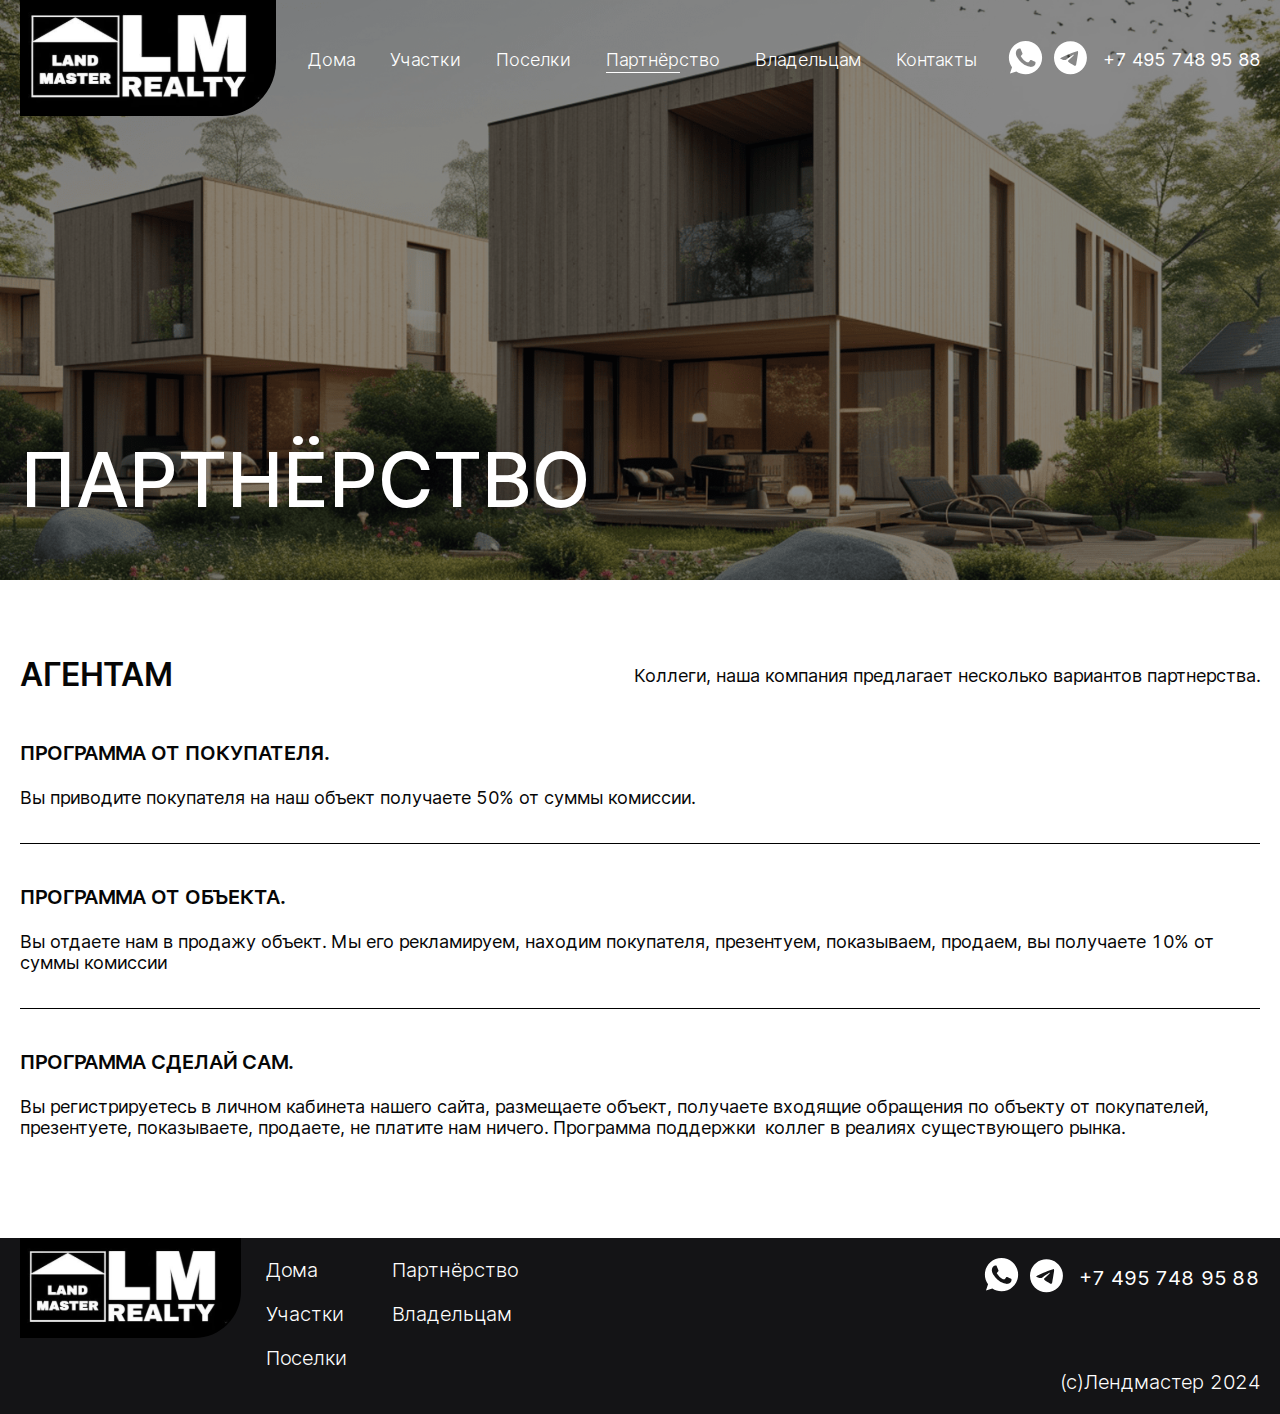
<file: partnership.html>
<!DOCTYPE html>
<html lang="ru">
<head>
    <meta charset="UTF-8">
    <meta name="viewport" content="width=device-width, initial-scale=1.0">
    <title>Партнёрство</title>
    <link rel="shortcut icon" href="favicon.ico" type="image/x-icon">
    <link rel="stylesheet" href="assets/css/main.css">
</head>
<body>

    <header class="header">
        <div class="container d-flex align-center justify-between">
            <a href="./index.html" class="logo">
                <img src="assets/img/svg/logo.svg" alt="">
            </a>
            <ul class="header-nav d-flex">
                <li><a href="./index.html">Дома</a></li>
                <li><a href="#">Участки</a></li>
                <li><a href="#">Поселки</a></li>
                <li class="active"><a href="./partnership.html">Партнёрство</a></li>
                <li><a href="#">Владельцам</a></li>
                <li><a href="#">Контакты</a></li>
            </ul>
            <div class="header-social d-flex align-center">
                <div class="d-flex">
                    <a href="#" class="social">
                        <svg width="35" height="35" viewBox="0 0 35 35" fill="none" xmlns="http://www.w3.org/2000/svg">
                            <path fill-rule="evenodd" clip-rule="evenodd" d="M17.4952 0C8.33011 0 0.875 7.45719 0.875 16.6249C0.875 20.2606 2.04751 23.6325 4.04068 26.3693L1.9692 32.5461L8.35933 30.5038C10.9876 32.2435 14.124 33.25 17.5048 33.25C26.6699 33.25 34.125 25.7925 34.125 16.6251C34.125 7.45749 26.6699 0.000274817 17.5048 0.000274817L17.4952 0ZM12.8539 8.44469C12.5315 7.67262 12.2872 7.64339 11.7989 7.62353C11.6326 7.61388 11.4473 7.60423 11.2418 7.60423C10.6065 7.60423 9.94218 7.78987 9.54151 8.20031C9.05314 8.69874 7.84145 9.86166 7.84145 12.2465C7.84145 14.6314 9.58066 16.9379 9.81505 17.2607C10.0594 17.5828 13.2058 22.5479 18.0911 24.5714C21.9114 26.1547 23.0451 26.0079 23.9145 25.8223C25.1847 25.5487 26.7775 24.61 27.1781 23.4766C27.5788 22.3427 27.5788 21.375 27.4613 21.1698C27.3441 20.9646 27.0215 20.8476 26.5331 20.603C26.0447 20.3586 23.6702 19.1857 23.2207 19.0293C22.7809 18.8633 22.3609 18.922 22.0289 19.3912C21.5598 20.046 21.1007 20.7108 20.7293 21.1113C20.4361 21.4241 19.9571 21.4633 19.5567 21.297C19.0193 21.0724 17.5148 20.5442 15.6581 18.8925C14.2217 17.6123 13.2447 16.0194 12.9615 15.5406C12.678 15.052 12.9322 14.7682 13.1567 14.5045C13.401 14.2014 13.6354 13.9865 13.8797 13.7029C14.124 13.4196 14.2608 13.2729 14.4172 12.9405C14.5835 12.6181 14.466 12.2857 14.3488 12.0413C14.2316 11.7969 13.2546 9.41204 12.8539 8.44469Z" fill="white"/>
                        </svg>
                    </a>
                    <a href="#" class="social">
                        <svg width="34" height="34" viewBox="0 0 34 34" fill="none" xmlns="http://www.w3.org/2000/svg">
                            <path d="M24.196 10.1063C24.2025 10.1063 24.2113 10.1063 24.22 10.1063C24.4486 10.1063 24.6608 10.1773 24.8347 10.2998L24.8314 10.2977C24.9583 10.4081 25.0436 10.5634 25.0644 10.7384V10.7417C25.0863 10.8752 25.0983 11.0283 25.0983 11.1847C25.0983 11.2558 25.0961 11.3258 25.0906 11.3958V11.3859C24.8446 13.977 23.7771 20.2606 23.2346 23.1613C23.0049 24.3895 22.5531 24.8008 22.1156 24.8402C21.1652 24.9288 20.4433 24.2123 19.5224 23.6086C18.0808 22.6625 17.266 22.0741 15.8671 21.152C14.2494 20.0878 15.2983 19.5005 16.2192 18.5445C16.461 18.293 20.6511 14.4813 20.7331 14.1356C20.7375 14.1148 20.7397 14.0919 20.7397 14.0678C20.7397 13.9825 20.708 13.9048 20.6566 13.8458C20.5997 13.8086 20.5286 13.7878 20.4542 13.7878C20.405 13.7878 20.358 13.7977 20.3142 13.8141L20.3164 13.813C20.1721 13.8458 17.8693 15.3676 13.4083 18.3783C12.9216 18.7622 12.3069 19.005 11.6375 19.0334H11.631C10.6827 18.9186 9.8219 18.7075 9.00487 18.4067L9.08581 18.433C8.05987 18.0983 7.24502 17.9222 7.31502 17.3556C7.35221 17.061 7.75836 16.7595 8.53346 16.4511C13.308 14.3708 16.492 12.9996 18.0852 12.3375C19.8428 11.4045 21.8805 10.6367 24.0231 10.1391L24.1949 10.1052L24.196 10.1063ZM17.4235 0.246094C8.34315 0.267969 0.989868 7.63437 0.989868 16.718C0.989868 25.8147 8.36393 33.1898 17.4617 33.1898C26.5596 33.1898 33.9336 25.8158 33.9336 16.718C33.9336 7.63437 26.5803 0.267969 17.5022 0.246094H17.5C17.4745 0.246094 17.449 0.246094 17.4235 0.246094Z" fill="white"/>
                        </svg>
                    </a>
                </div>
                <a href="tel:74957489588" class="phone-num">+7 495 748 95 88</a>
            </div>
            <div class="menu-btn">
                <img src="assets/img/svg/menu.svg" alt="">
                <img src="assets/img/svg/close.svg" alt="">
            </div>
        </div>

        <div class="menu d-none">
            <ul class="menu-nav">
                <li><a href="./index.html">Дома</a></li>
                <li><a href="#">Участки</a></li>
                <li><a href="#">Поселки</a></li>
                <li class="active"><a href="./partnership.html">Партнёрство</a></li>
                <li><a href="#">Владельцам</a></li>
                <li><a href="#">Контакты</a></li>
            </ul>
        </div>
    </header>
    
    <main class="main">
        <div class="block1 block1_partnership">
            <div class="container d-flex justify-between align-end">
                <div class="block1-text">
                    <h1 class="title-text">Партнёрство</h1>
                    <p class="title-subtext d-none">Владей сейчас!</p>
                </div>
            </div>
        </div>

        <div class="block4">
            <div class="container">
                <div class="block4-top d-flex align-center justify-between">
                    <h2 class="block4-title">Агентам</h2>
                    <p class="block4-text">Коллеги, наша компания предлагает несколько вариантов партнерства.</p>
                </div>
                <div class="block4-item">
                    <h3 class="item-title">Программа от покупателя.</h3>
                    <p class="item-text">Вы приводите покупателя на наш объект получаете 50% от суммы комиссии.</p>
                </div>
                <div class="block4-item">
                    <h3 class="item-title">Программа от объекта.</h3>
                    <p class="item-text">Вы отдаете нам в продажу объект. Мы его рекламируем, находим покупателя, презентуем, показываем, продаем, вы получаете 10% от суммы комиссии</p>
                </div>
                <div class="block4-item">
                    <h3 class="item-title">Программа сделай сам.</h3>
                    <p class="item-text">Вы регистрируетесь в личном кабинета нашего сайта, размещаете объект, получаете входящие обращения по объекту от покупателей, презентуете, показываете, продаете, не платите нам ничего. Программа поддержки  коллег в реалиях существующего рынка.</p>
                </div>
            </div>
        </div>
    </main>

    <footer class="footer">
        <div class="container">
            <div class="d-flex justify-between flex-wrap align-start">
                <div class="footer-info d-flex">
                    <a href="./index.html" class="logo">
                        <img src="assets/img/svg/logo.svg" alt="">
                    </a>
                    <ul class="footer-nav">
                        <li><a href="#">Дома</a></li>
                        <li><a href="#">Участки</a></li>
                        <li><a href="#">Поселки</a></li>
                    </ul>
                    <ul class="footer-nav">
                        <li><a href="#">Партнёрство</a></li>
                        <li><a href="#">Владельцам</a></li>
                    </ul>
                </div>
                <div class="footer-social d-flex align-center">
                    <a href="#" class="social">
                        <svg width="35" height="35" viewBox="0 0 35 35" fill="none" xmlns="http://www.w3.org/2000/svg">
                            <path fill-rule="evenodd" clip-rule="evenodd" d="M17.4952 0C8.33011 0 0.875 7.45719 0.875 16.6249C0.875 20.2606 2.04751 23.6325 4.04068 26.3693L1.9692 32.5461L8.35933 30.5038C10.9876 32.2435 14.124 33.25 17.5048 33.25C26.6699 33.25 34.125 25.7925 34.125 16.6251C34.125 7.45749 26.6699 0.000274817 17.5048 0.000274817L17.4952 0ZM12.8539 8.44469C12.5315 7.67262 12.2872 7.64339 11.7989 7.62353C11.6326 7.61388 11.4473 7.60423 11.2418 7.60423C10.6065 7.60423 9.94218 7.78987 9.54151 8.20031C9.05314 8.69874 7.84145 9.86166 7.84145 12.2465C7.84145 14.6314 9.58066 16.9379 9.81505 17.2607C10.0594 17.5828 13.2058 22.5479 18.0911 24.5714C21.9114 26.1547 23.0451 26.0079 23.9145 25.8223C25.1847 25.5487 26.7775 24.61 27.1781 23.4766C27.5788 22.3427 27.5788 21.375 27.4613 21.1698C27.3441 20.9646 27.0215 20.8476 26.5331 20.603C26.0447 20.3586 23.6702 19.1857 23.2207 19.0293C22.7809 18.8633 22.3609 18.922 22.0289 19.3912C21.5598 20.046 21.1007 20.7108 20.7293 21.1113C20.4361 21.4241 19.9571 21.4633 19.5567 21.297C19.0193 21.0724 17.5148 20.5442 15.6581 18.8925C14.2217 17.6123 13.2447 16.0194 12.9615 15.5406C12.678 15.052 12.9322 14.7682 13.1567 14.5045C13.401 14.2014 13.6354 13.9865 13.8797 13.7029C14.124 13.4196 14.2608 13.2729 14.4172 12.9405C14.5835 12.6181 14.466 12.2857 14.3488 12.0413C14.2316 11.7969 13.2546 9.41204 12.8539 8.44469Z" fill="white"/>
                        </svg>
                    </a>
                    <a href="#" class="social">
                        <svg width="34" height="34" viewBox="0 0 34 34" fill="none" xmlns="http://www.w3.org/2000/svg">
                            <path d="M24.196 10.1063C24.2025 10.1063 24.2113 10.1063 24.22 10.1063C24.4486 10.1063 24.6608 10.1773 24.8347 10.2998L24.8314 10.2977C24.9583 10.4081 25.0436 10.5634 25.0644 10.7384V10.7417C25.0863 10.8752 25.0983 11.0283 25.0983 11.1847C25.0983 11.2558 25.0961 11.3258 25.0906 11.3958V11.3859C24.8446 13.977 23.7771 20.2606 23.2346 23.1613C23.0049 24.3895 22.5531 24.8008 22.1156 24.8402C21.1652 24.9288 20.4433 24.2123 19.5224 23.6086C18.0808 22.6625 17.266 22.0741 15.8671 21.152C14.2494 20.0878 15.2983 19.5005 16.2192 18.5445C16.461 18.293 20.6511 14.4813 20.7331 14.1356C20.7375 14.1148 20.7397 14.0919 20.7397 14.0678C20.7397 13.9825 20.708 13.9048 20.6566 13.8458C20.5997 13.8086 20.5286 13.7878 20.4542 13.7878C20.405 13.7878 20.358 13.7977 20.3142 13.8141L20.3164 13.813C20.1721 13.8458 17.8693 15.3676 13.4083 18.3783C12.9216 18.7622 12.3069 19.005 11.6375 19.0334H11.631C10.6827 18.9186 9.8219 18.7075 9.00487 18.4067L9.08581 18.433C8.05987 18.0983 7.24502 17.9222 7.31502 17.3556C7.35221 17.061 7.75836 16.7595 8.53346 16.4511C13.308 14.3708 16.492 12.9996 18.0852 12.3375C19.8428 11.4045 21.8805 10.6367 24.0231 10.1391L24.1949 10.1052L24.196 10.1063ZM17.4235 0.246094C8.34315 0.267969 0.989868 7.63437 0.989868 16.718C0.989868 25.8147 8.36393 33.1898 17.4617 33.1898C26.5596 33.1898 33.9336 25.8158 33.9336 16.718C33.9336 7.63437 26.5803 0.267969 17.5022 0.246094H17.5C17.4745 0.246094 17.449 0.246094 17.4235 0.246094Z" fill="white"/>
                        </svg>
                    </a>
                    <a href="tel:74957489588" class="phone-num">+7 495 748 95 88</a>
                </div>
            </div>
            <p class="footer-sub">(с)Лендмастер 2024</p>
        </div>
    </footer>
</body>

<script src="assets/js/header.js"></script>
</html>
</file>
<file: assets/css/main.css>
@font-face {
  font-family: "Inter";
  src: url(../font/Inter-Light.ttf) format("truetype");
  font-style: normal;
  font-weight: 300;
  font-display: fallback;
}
@font-face {
  font-family: "Inter";
  src: url(../font/Inter-Regular.ttf) format("truetype");
  font-style: normal;
  font-weight: 400;
  font-display: fallback;
}
@font-face {
  font-family: "Inter";
  src: url(../font/Inter-Medium.ttf) format("truetype");
  font-style: normal;
  font-weight: 500;
  font-display: fallback;
}
@font-face {
  font-family: "Inter";
  src: url(../font/Inter-SemiBold.ttf) format("truetype");
  font-style: normal;
  font-weight: 600;
  font-display: fallback;
}
*, *::before, *::after {
  margin: 0;
  padding: 0;
  box-sizing: border-box;
}

html {
  scroll-behavior: smooth;
}

body {
  font-family: "Inter", sans-serif;
  font-feature-settings: "onum" off, "pnum" off, "lnum" on, "tnum" on;
  -moz-font-feature-settings: "onum=0, pnum=0, lnum=1, tnum=1"; /* Firefox */
  -webkit-font-feature-settings: "onum" off, "pnum" off, "lnum" on, "tnum" on; /* WebKit */
  -o-font-feature-settings: "onum" off, "pnum" off, "lnum" on, "tnum" on;
  font-size: 18px;
  line-height: 21, 78px;
  font-weight: 400;
  color: #060606;
}

.bodyStopScroll {
  overflow: hidden;
  height: 100vh;
}

button {
  outline: none;
  border: none;
  padding: 0;
  font-family: "Inter", sans-serif;
  transition: 0.3s all;
}
button:hover {
  cursor: pointer;
}

input, textarea, select, button {
  border: none;
  outline: none;
  font-family: "Inter", sans-serif;
  transition: 0.3s all;
  caret-color: #6A2126;
}

ul, ol {
  list-style: none;
  margin: 0;
  padding: 0;
}

li {
  transition: 0.3s all;
}

a {
  text-decoration: none;
  color: inherit;
}

a:hover {
  color: inherit;
  text-decoration: none;
}

h1, h2, h3, h4, h5, h6, p {
  margin: 0;
  padding: 0;
}

.d-flex {
  display: flex;
}

.d-none {
  display: none !important;
}

.justify-start {
  justify-content: start;
}

.justify-center {
  justify-content: center;
}

.justify-between {
  justify-content: space-between;
}

.align-start {
  align-items: start;
}

.align-center {
  align-items: center;
}

.align-end {
  align-items: flex-end;
}

.text-center {
  text-align: center;
}

.flex-wrap {
  flex-wrap: wrap;
}

.flex-column {
  flex-direction: column;
}

.w-full {
  width: 100%;
}

.container {
  max-width: 1920px;
  padding: 0 20px;
  margin: 0 auto;
}

.select {
  width: 280px;
  position: relative;
  white-space: nowrap;
}
.select-head {
  width: 100%;
  height: 52px;
  border-radius: 4px;
  border: 1px solid #BBBBBB;
  background: #fff;
  padding: 16px;
  color: #696F79;
  cursor: pointer;
}
.select-head span {
  display: inline-block;
  margin-right: 16px;
}
.select-head span:last-child {
  margin-right: 5px;
}
.select-head .select-active {
  color: #131313;
}
.select .options {
  position: absolute;
  top: 100%;
  right: 0;
  width: 100%;
  background: #fff;
  box-shadow: 0px 2px 6px -2px rgba(17, 24, 28, 0.14);
  border-radius: 4px;
  overflow: hidden;
  z-index: 5;
  display: none;
  padding: 0 12px;
}
.select .options .option {
  padding: 10px 22px;
  text-align-last: left;
  border-bottom: 1px solid #F5F5F5;
  cursor: pointer;
}
.select .options .option:hover {
  color: #9c3138;
  border-color: #9c3138;
}

.showSelect .select-head svg {
  transform: rotate(180deg);
}
.showSelect .options {
  display: block;
}

.title-text {
  font-size: 76px;
  line-height: 92px;
  font-weight: 500;
  text-transform: uppercase;
}

.title-subtext {
  font-size: 32px;
  line-height: 38px;
  font-weight: 300;
  margin-top: 10px;
  text-transform: uppercase;
}

.header {
  position: absolute;
  top: 0;
  left: 0;
  width: 100%;
  z-index: 10;
  color: #fff;
  font-size: 18px;
  line-height: 20px;
}
.header-nav li {
  margin-right: 35px;
  font-weight: 300;
  position: relative;
}
.header-nav li:last-child {
  margin-right: 0;
}
.header-nav li:hover {
  opacity: 0.8;
}
.header-nav li::before {
  content: "";
  position: absolute;
  top: 110%;
  left: 0;
  width: 65%;
  height: 1px;
  background: #fff;
  display: none;
}
.header-nav li.active::before {
  display: block;
}
.header-social .social {
  margin-right: 10px;
}
.header-social .social:nth-child(2) {
  margin-right: 16px;
}
.header-social .social:hover {
  opacity: 0.8;
}
.header-social .phone-num:hover {
  opacity: 0.8;
}
.header .menu-btn {
  width: 40px;
  height: 40px;
  border-radius: 5px;
  background: #141416;
  display: none;
  align-items: center;
  justify-content: center;
  position: relative;
  z-index: 999;
}
.header .menu-btn img:last-child {
  display: none;
}
.header .menu {
  position: fixed;
  top: 0;
  left: 0;
  width: 100%;
  height: 100vh;
  background: rgba(0, 0, 0, 0.6);
  z-index: 99;
  display: flex;
  justify-content: center;
  align-items: start;
}
.header .menu-nav {
  background: #fff;
  width: 290px;
  height: auto;
  color: #060606;
  display: flex;
  align-items: center;
  justify-content: center;
  text-align: center;
  flex-direction: column;
  padding: 30px 0 50px;
  animation: animMenu 0.3s linear;
}
.header .menu-nav li {
  font-size: 20px;
  line-height: 24px;
  text-transform: uppercase;
  font-weight: 600;
  margin-top: 20px;
  position: relative;
}
.header .menu-nav li::before {
  content: "";
  position: absolute;
  top: 110%;
  left: 0;
  width: 100%;
  height: 1px;
  background: #060606;
  display: none;
}
.header .menu-nav li.active::before {
  display: block;
}
.header .clickedMenu img:first-child {
  display: none;
}
.header .clickedMenu img:last-child {
  display: block;
}

@keyframes animMenu {
  from {
    margin-top: -300px;
  }
  to {
    margin-top: 0;
  }
}
.main .block1 {
  background-image: url(../img/png/wrapper.png);
  background-size: cover;
  background-repeat: no-repeat;
  background-position: center top;
  height: 100vh;
  position: relative;
  display: flex;
  align-items: end;
  justify-content: space-between;
  color: #fff;
}
.main .block1::before {
  content: "";
  position: absolute;
  top: 0;
  left: 0;
  width: 100%;
  height: 100%;
  background: rgba(0, 0, 0, 0.4666666667);
}
.main .block1 .container {
  position: relative;
  z-index: 2;
  width: 100%;
  padding: 0;
}
.main .block1-text {
  padding: 0 0 55px 20px;
}
.main .block1-item {
  width: 50%;
  display: flex;
}
.main .block1-item .item {
  width: 33.33%;
  height: 290px;
  display: flex;
  flex-direction: column;
  justify-content: space-between;
  padding: 15px;
  border: 1px solid #fff;
  border-right: none;
  font-size: 20px;
  line-height: 24px;
  font-weight: 300;
  text-transform: uppercase;
}
.main .block1-item .item.active {
  background: #f9f9f9;
  color: #000;
}
.main .block1-item .item.active:first-child svg path {
  fill: #000;
}
.main .block1-item .item.active:nth-child(2) svg path {
  stroke: #000;
}
.main .block2 {
  margin: 100px 0;
}
.main .block2-text {
  font-size: 32px;
  line-height: 50px;
  font-weight: 600;
  color: #060606;
  text-indent: 100px;
  text-align: justify;
  text-transform: uppercase;
}
.main .block2-text span {
  color: #b80a0a;
}
.main .block3 .container {
  padding-left: 0;
}
.main .block3-img {
  width: 50%;
  height: 332px;
  object-fit: cover;
}
.main .block3-info {
  width: 48%;
}
.main .block3-info .info-title {
  font-size: 24px;
  line-height: 39px;
  font-weight: 600;
  text-transform: uppercase;
}
.main .block3-info .info-text {
  font-size: 18px;
  line-height: 21px;
  margin-top: 20px;
}
.main .block4 {
  margin: 100px 0;
}
.main .block4-top {
  margin: -30px 0 40px;
}
.main .block4-title {
  font-size: 32px;
  line-height: 50px;
  font-weight: 600;
  text-transform: uppercase;
}
.main .block4-text {
  font-size: 18px;
  line-height: 21px;
}
.main .block4-item {
  padding-bottom: 35px;
  margin-bottom: 40px;
  border-bottom: 1px solid #000;
}
.main .block4-item .item-title {
  font-size: 20px;
  line-height: 27px;
  font-weight: 600;
  text-transform: uppercase;
}
.main .block4-item .item-text {
  font-size: 18px;
  line-height: 21px;
  margin-top: 20px;
}
.main .block4-item:last-child {
  margin: 0;
  padding: 0;
  border: none;
}
.main .block1_partnership {
  height: 580px;
}

.footer {
  background: #141416;
  color: #fff;
  font-size: 20px;
  line-height: 24px;
  padding-bottom: 20px;
}
.footer .logo {
  display: inline-block;
  margin-right: 25px;
}
.footer .logo img {
  width: 221px;
}
.footer-nav {
  margin-right: 45px;
}
.footer-nav li {
  font-weight: 300;
  margin-top: 20px;
}
.footer-nav li:hover {
  opacity: 0.8;
}
.footer-social {
  margin-top: 20px;
}
.footer-social .social {
  margin-right: 10px;
}
.footer-social .social:nth-child(2) {
  margin-right: 16px;
}
.footer-social .social:hover {
  opacity: 0.8;
}
.footer-social .phone-num:hover {
  opacity: 0.8;
}
.footer-sub {
  text-align: right;
  font-weight: 300;
}

.popUp {
  position: fixed;
  width: 100%;
  height: 100%;
  top: 0;
  left: 0;
  background: rgba(0, 0, 0, 0.6);
  z-index: 999;
  overflow-y: scroll;
}
.popUp-close {
  position: absolute;
  top: 16px;
  right: 16px;
  background: transparent;
}
.popUp-content {
  width: 470px;
  border-radius: 8px;
  background: #fff;
  padding: 45px;
  position: relative;
  animation: popUp-anim 0.3s linear;
  margin: 50px auto;
}

.popUp-thanks {
  display: flex;
  align-items: center;
  justify-content: center;
}
.popUp-thanks .popUp-content {
  width: 370px;
  height: 457px;
  border-radius: 30px;
}
.popUp-thanks .title-text {
  font-size: 19px;
  line-height: 28px;
  margin: 14px 0;
}
.popUp-thanks .title-subtext {
  font-size: 13px;
  line-height: 20px;
  font-weight: 300;
}

.popUpHide {
  animation: popUp-anim-hide 0.5s linear !important;
}

@keyframes popUp-anim {
  from {
    transform: scale(0);
  }
  to {
    transform: scale(1);
  }
}
@keyframes popUp-anim-hide {
  from {
    transform: scale(1);
  }
  to {
    transform: scale(0);
  }
}
@keyframes menu-anim {
  from {
    margin-left: -100%;
  }
  to {
    margin-left: 0;
  }
}
@keyframes heart-anim {
  from {
    transform: scale(1.5);
  }
  to {
    transform: scale(1);
  }
}
@media (max-width: 1250px) {
  .header {
    font-size: 16px;
    line-height: 20px;
  }
  .header .logo img {
    width: 180px;
  }
  .main .block1 {
    height: 800px;
  }
  .main .block1-item {
    width: auto;
    position: relative;
  }
  .main .block1-item .item {
    width: 255px;
    height: 289px;
  }
  .main .block1-item .item:last-child {
    position: absolute;
    right: 0;
    bottom: 100%;
  }
}
@media (max-width: 1080px) {
  .title-text {
    font-size: 64px;
    line-height: 77px;
  }
  .title-subtext {
    font-size: 32px;
    line-height: 38px;
  }
  .header {
    font-size: 12px;
    line-height: 16px;
  }
  .header .logo img {
    width: 160px;
  }
  .header-nav li {
    margin-right: 15px;
  }
  .main .block1 {
    height: 611px;
  }
  .main .block1-item {
    width: 40%;
  }
  .main .block1-item .item {
    width: 50%;
    height: 200px;
  }
  .main .block1-item .item:last-child {
    position: absolute;
    right: 0;
    bottom: 100%;
  }
  .main .block2 {
    margin: 70px 0 100px;
  }
  .main .block2-text {
    font-size: 20px;
    line-height: 30px;
    text-indent: 30px;
  }
  .main .block3-img {
    width: 43%;
  }
  .main .block3-info {
    width: 55%;
  }
  .main .block3-info .info-title {
    font-size: 20px;
    line-height: 30px;
  }
  .main .block4 {
    margin: 100px 0 60px;
  }
  .main .block4-top {
    margin: -40px 0 40px;
  }
  .main .block4-title {
    font-size: 24px;
    line-height: 30px;
  }
  .main .block4-text {
    font-size: 16px;
    line-height: 20px;
  }
  .main .block4-item .item-text {
    font-size: 16px;
    line-height: 20px;
  }
  .main .block1_partnership {
    height: 400px;
  }
  .footer {
    font-size: 16px;
    line-height: 20px;
  }
  .footer .logo {
    margin-right: 20px;
  }
  .footer .logo img {
    width: 150px;
  }
  .footer-nav {
    margin-right: 30px;
  }
  .footer-social {
    margin-top: 20px;
  }
  .footer-social .social {
    margin-right: 10px;
  }
  .footer-social .social:nth-child(2) {
    margin-right: 16px;
  }
  .footer-social .social:hover {
    opacity: 0.8;
  }
  .footer-social .phone-num:hover {
    opacity: 0.8;
  }
  .footer-sub {
    text-align: right;
    font-weight: 300;
  }
}
@media (max-width: 992px) {
  .header .logo img {
    width: 99px;
  }
  .header-nav li {
    margin-right: 15px;
  }
  .header-social .social svg {
    width: 20px;
  }
  .main .block1 {
    height: 611px;
  }
  .main .block1-text {
    padding: 0 0 55px 20px;
  }
  .main .block1-item {
    width: 48%;
    justify-content: end;
  }
  .main .block1-item .item {
    height: 200px;
  }
  .main .block1_partnership {
    height: 400px;
  }
  .main .block4-top {
    margin: -40px 0 40px;
    flex-direction: column;
    align-items: start;
  }
  .main .block4-title {
    margin-bottom: 5px;
  }
}
@media (max-width: 767px) {
  .container {
    max-width: 288px;
    padding: 0;
  }
  .title-text {
    font-size: 32px;
    line-height: 38px;
  }
  .title-subtext {
    font-size: 16px;
    line-height: 19px;
  }
  .header {
    font-size: 14px;
    line-height: 18px;
  }
  .header .logo img {
    width: 99px;
  }
  .header-nav {
    display: none;
  }
  .header .container {
    position: relative;
  }
  .header-social {
    position: absolute;
    top: 105%;
    left: 0;
    right: 0;
    justify-content: space-between;
  }
  .header-social .social svg {
    width: 20px;
  }
  .header .menu-btn {
    display: flex;
  }
  .main .block1 {
    height: 455px;
  }
  .main .block1 .container {
    flex-direction: column;
  }
  .main .block1-text {
    padding: 0;
    width: 100%;
  }
  .main .block1 .title-text {
    text-align: center;
  }
  .main .block1 .title-subtext {
    text-align: center;
    margin: 10px 0 80px;
  }
  .main .block1-item {
    width: 100%;
    display: flex;
  }
  .main .block1-item .item {
    height: 95px;
    padding: 5px;
    font-size: 14px;
    line-height: 16px;
  }
  .main .block1-item .item svg {
    height: 20px;
    max-width: 23px;
  }
  .main .block1-item .item:last-child {
    position: relative;
    order: 1;
  }
  .main .block1-item .item:nth-child(2) {
    order: 3;
    border-right: 1px solid #fff;
  }
  .main .block1-item .item:first-child {
    order: 2;
  }
  .main .block2 {
    margin: 80px 0 70px;
  }
  .main .block2-text {
    font-size: 18px;
    line-height: 30px;
    text-indent: 50px;
  }
  .main .block3 {
    position: relative;
  }
  .main .block3-img {
    width: 100%;
    position: absolute;
    top: 0;
    left: 0;
  }
  .main .block3-info {
    width: 100%;
    position: relative;
    z-index: 2;
    background: #fff;
    padding: 10px;
    margin-top: 252px;
  }
  .main .block3-info .info-title {
    font-size: 20px;
    line-height: 30px;
  }
  .main .block4 {
    margin: 70px 0 100px;
  }
  .main .block4-top {
    margin-top: 0;
  }
  .main .block4-item .item-title {
    font-size: 20px;
    line-height: 27px;
  }
  .main .block4-item .item-text {
    font-size: 16px;
    line-height: 20px;
    text-align: justify;
  }
  .main .block1_partnership {
    height: 262px;
    padding-bottom: 20px;
  }
  .main .block1_partnership .title-subtext {
    display: block !important;
    margin: 0;
    text-align: center;
    margin-top: 10px;
  }
  .footer {
    font-size: 18px;
    line-height: 21px;
    padding-bottom: 50px;
  }
  .footer-info {
    flex-wrap: wrap;
  }
  .footer .logo {
    margin-right: 0;
    width: 100%;
  }
  .footer .logo img {
    width: 106px;
  }
  .footer-nav {
    margin-right: 0;
    width: 50%;
  }
  .footer-social {
    margin: 25px 0 30px;
  }
  .footer-sub {
    text-align: left;
  }
}/*# sourceMappingURL=main.css.map */
</file>
